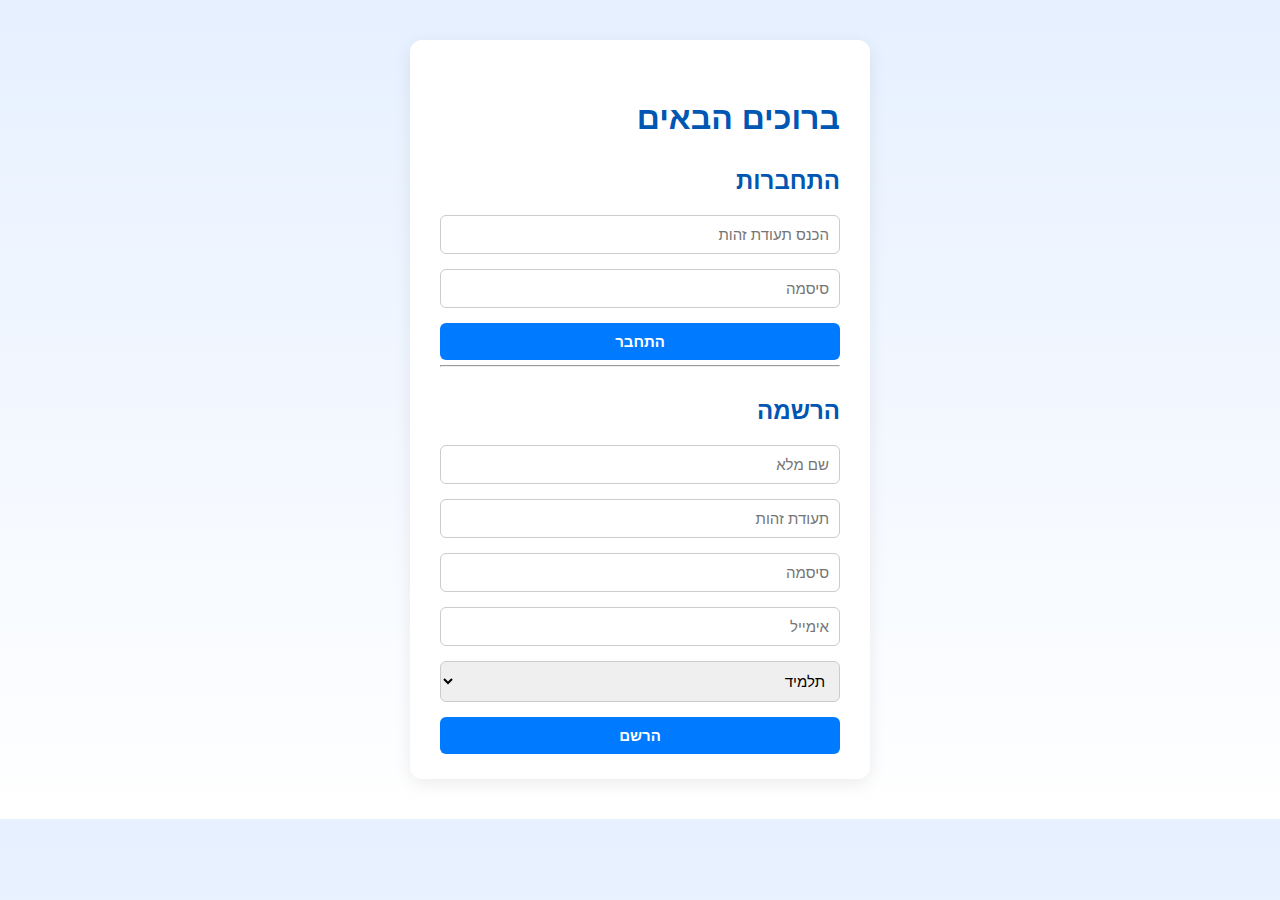
<file: src/main/resources/static/index.html>
<!DOCTYPE html>
<html lang="he" dir="rtl">
<head>
    <link rel="stylesheet" href="./style/style.css">
    <meta charset="UTF-8">
    <title>מערכת שיעורים פרטיים</title>
    <script src="./js/script.js" defer></script>
</head>
<body>
    <div class="container">
        <h1>ברוכים הבאים</h1>

        <section>
            <h2>התחברות</h2>
            <input type="text" id="login_id" placeholder="הכנס תעודת זהות">
            <input type="password" id="login_password" placeholder="סיסמה" >
            <button onclick="loginUser()">התחבר</button>
            <p id="login_msg" class="msg"></p>
        </section>

        <hr>

        <section>
            <h2>הרשמה</h2>
            <input type="text" id="register_name" placeholder="שם מלא">
            <input type="text" id="register_id" placeholder="תעודת זהות">
            <input type="password" id="register_password" placeholder="סיסמה">
            <input type="email" id="register_email" placeholder="אימייל">
            <select id="register_role">
                <option value="student">תלמיד</option>
                <option value="teacher">מרצה</option>
            </select>
            <button onclick="registerUser()">הרשם</button>
            <p id="register_msg" class="msg"></p>
        </section>
    </div>
</body>
</html>
</file>
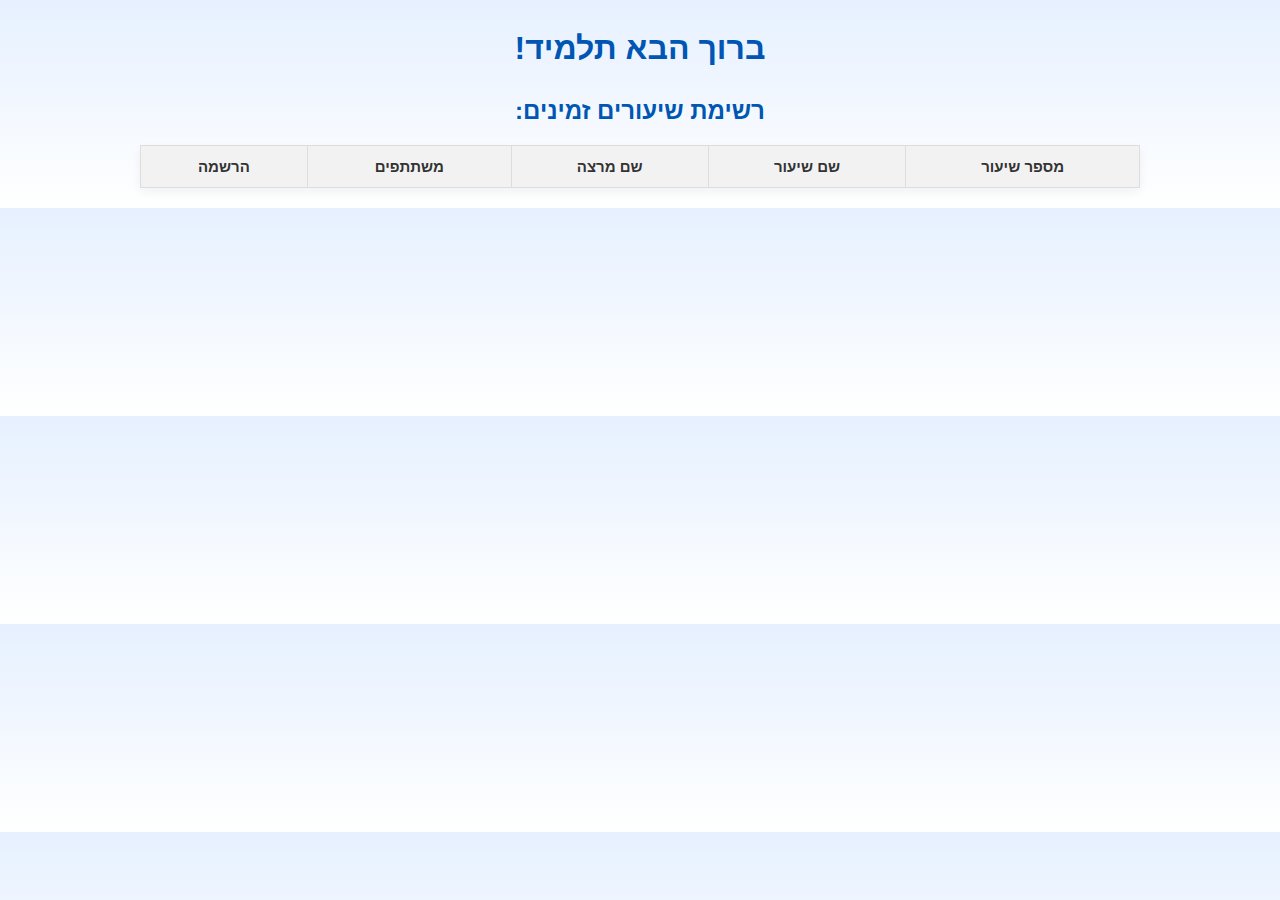
<file: src/main/resources/static/student.html>
<!DOCTYPE html>
<html lang="he">
<head>
    <meta charset="UTF-8">
    <title>דף תלמיד</title>
    <link rel="stylesheet" href="./style/style.css">
    <script src="./js/script.js"></script>
</head>
<body>
<h1>ברוך הבא תלמיד!</h1>
<div id="user_profile"></div>




<p id="student_msg"></p>

<h2>רשימת שיעורים זמינים:</h2>
<table id="student_lessons_table" >
    <thead>
        <tr>
            <th>מספר שיעור</th>
            <th>שם שיעור</th>
            <th>שם מרצה</th>
            <th>משתתפים</th>
            <th>הרשמה</th>
        </tr>
    </thead>
    <tbody id="student_lessons_list">

    </tbody>
</table>




</body>
</html>
</file>
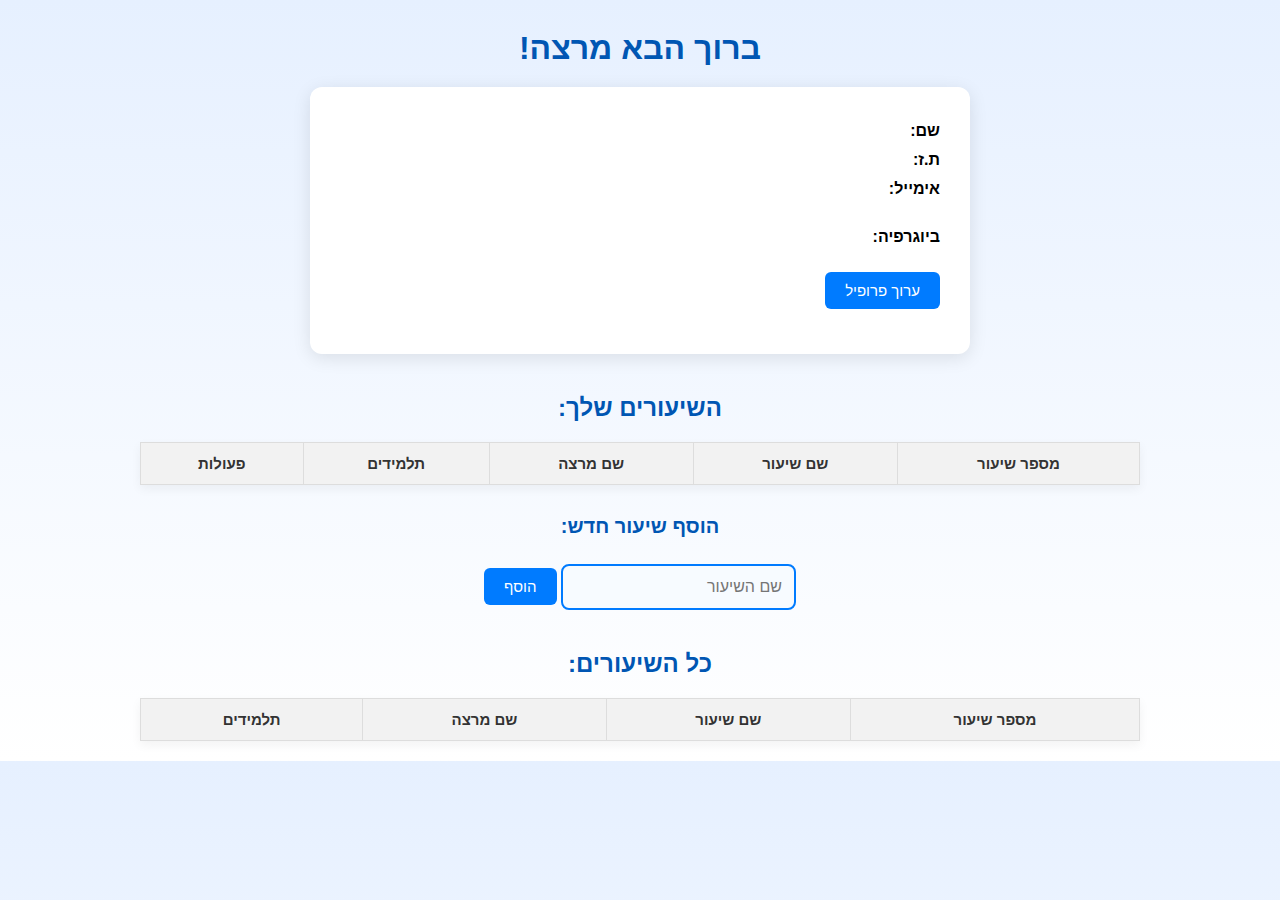
<file: src/main/resources/static/teacher.html>
<!DOCTYPE html>
<html lang="he">
<head>
    <meta charset="UTF-8">
    <link rel="stylesheet" href="./style/style.css">
    <script src="./js/script.js"></script>
    <title>דף מרצה</title>
</head>
<body>
<h1>ברוך הבא מרצה!</h1>
<div id="user_profile" class="profile-container">
    <div><strong>שם:</strong> <span id="profileName"></span></div>
    <div><strong>ת.ז:</strong> <span id="profileId"></span></div>

    <div class="profile-field">
        <strong>אימייל:</strong>
        <span id="profileEmailText"></span>
        <input type="email" id="profileEmailInput" style="display:none;" />
    </div>

    <div class="profile-field">
        <strong>ביוגרפיה:</strong>
        <span id="profileBioText"></span>
        <textarea id="profileBioInput" rows="3" style="display:none;"></textarea>
    </div>

    <button id="editSaveBtn" class="profile-button">ערוך פרופיל</button>
    <p id="profile_msg" class="msg"></p>
</div>



<p id="teacher_msg" class="msg"></p>

<h2>השיעורים שלך:</h2>
<table>
  <thead>
    <tr>
      <th>מספר שיעור</th>
      <th>שם שיעור</th>
      <th>שם מרצה</th>
      <th>תלמידים</th>
      <th>פעולות</th> <!-- ✅ חדש -->
    </tr>
  </thead>
  <tbody id="teacher_current_lessons_list"></tbody>
</table>



<h3>הוסף שיעור חדש:</h3>
<input type="text" id="new_lesson_name" class="add_class_text" placeholder="שם השיעור">
<button id="add_btn">הוסף</button>




<h2>כל השיעורים:</h2>
<table>
    <thead>
    <tr>
        <th>מספר שיעור</th>
        <th>שם שיעור</th>
        <th>שם מרצה</th>
        <th>תלמידים</th>
    </tr>
    </thead>
    <tbody id="teacher_all_lessons"></tbody>
</table>




</body>
</html>
</file>
<file: src/main/resources/static/style/style.css>
body {
    font-family: 'Arial', sans-serif;
    background: linear-gradient(to bottom, #e6f0ff, #ffffff);
    margin: 0;
    padding: 0;
    direction: rtl;
    text-align: center;
}

/* כותרות */
h1, h2, h3 {
    color: #0056b3;
    margin-top: 30px;
    margin-bottom: 20px;
}

h1 {
    font-size: 32px;
}

h2 {
    font-size: 24px;
}

h3 {
    font-size: 20px;
}

/* קונטיינר פרופיל */
.profile-container {
    max-width: 600px;
    margin: 0 auto 40px auto;
    padding: 30px;
    background-color: #ffffff;
    border-radius: 12px;
    box-shadow: 0 4px 18px rgba(0, 0, 0, 0.1);
    text-align: right;
    line-height: 1.8;
    font-size: 16px;
}

/* שדות פרופיל */
.profile-field {
    margin-bottom: 20px;
}

.profile-field input[type="email"],
.profile-field textarea {
    width: 100%;
    max-width: 100%;
    padding: 10px;
    font-size: 14px;
    border: 1px solid #ccc;
    border-radius: 6px;
    box-sizing: border-box;
    resize: vertical;
    margin-top: 8px;
}

/* כפתור עריכה */
.profile-button {
    padding: 10px 20px;
    font-size: 15px;
    color: white;
    background-color: #007bff;
    border: none;
    border-radius: 6px;
    cursor: pointer;
    transition: background-color 0.3s;
}

.profile-button:hover {
    background-color: #0056b3;
}


#student_msg,
#profile_msg,
#teacher_msg{
    color: #0a2ee4;
    font-size: 15px;
    margin: 10px 0 15px 0;
    text-align: center;
    font-weight: bold;
    letter-spacing: 0.5px;
}



/* טבלאות */
table {
    width: 90%;
    max-width: 1000px;
    margin: 20px auto;
    border-collapse: collapse;
    box-shadow: 0 4px 10px rgba(0, 0, 0, 0.05);
    background-color: #fff;
}

th, td {
    border: 1px solid #ddd;
    padding: 12px;
    text-align: center;
    font-size: 15px;
}

th {
    background-color: #f2f2f2;
    color: #333;
}

td {
    color: #444;
}

table tr:hover {
    background-color: #f9f9f9;
}

/* כפתור "הוסף" */
#add_btn {
    padding: 10px 20px;
    font-size: 15px;
    color: white;
    background-color: #007bff;
    border: none;
    border-radius: 6px;
    cursor: pointer;
    transition: background-color 0.3s;
    margin-top: 10px;
}

#add_btn:hover {
    background-color: #0056b3;
}

/* Add this for the main container */
.container {
    max-width: 400px;
    margin: 40px auto;
    padding: 30px 30px 20px 30px;
    background: #fff;
    border-radius: 12px;
    box-shadow: 0 4px 18px rgba(0,0,0,0.08);
    text-align: right;
}

.container input,
.container select,
.container button {
    display: block;
    width: 100%;
    margin-bottom: 15px;
    padding: 10px;
    font-size: 15px;
    border: 1px solid #ccc;
    border-radius: 6px;
    box-sizing: border-box;
}

.container button {
    background-color: #007bff;
    color: #fff;
    border: none;
    font-weight: bold;
    cursor: pointer;
    transition: background 0.2s;
}

.container button:hover {
    background-color: #0056b3;
}

.container .msg {
    color: #0348f4;
    font-size: 14px;
    margin-top: -10px;
    margin-bottom: 10px;
    text-align: center;
}

/* Join lesson button */
.join-btn {
    background-color: #28a745;
    color: #fff;
    border: none;
    border-radius: 6px;
    padding: 8px 16px;
    font-size: 15px;
    cursor: pointer;
    margin: 0 2px;
    transition: background 0.2s;
}
.join-btn:hover {
    background-color: #218838;
}

/* Leave lesson button */
.leave-btn {
    background-color: #dc3545;
    color: #fff;
    border: none;
    border-radius: 6px;
    padding: 8px 16px;
    font-size: 15px;
    cursor: pointer;
    margin: 0 2px;
    transition: background 0.2s;
}
.leave-btn:hover {
    background-color: #b52a37;
}

.delete-btn {
    background-color: #ff5722;
    color: #fff;
    border: none;
    border-radius: 6px;
    padding: 8px 16px;
    font-size: 15px;
    cursor: pointer;
    margin: 0 2px;
    transition: background 0.2s;
}
.delete-btn:hover {
    background-color: #c63c0f;
}


.add_class_text {
    border: 2px solid #007bff;
    border-radius: 8px;
    padding: 12px;
    font-size: 16px;
    background-color: #f7fbff;
    transition: border-color 0.3s, box-shadow 0.3s;
    margin-bottom: 10px;
}
.add_class_text:focus {
    border-color: #0056b3;
    box-shadow: 0 0 6px #b3d1ff;
    outline: none;
}

/* Responsive for mobile */
@media (max-width: 500px) {
    .container {
        padding: 15px;
        margin: 20px auto;
    }
}
</file>
